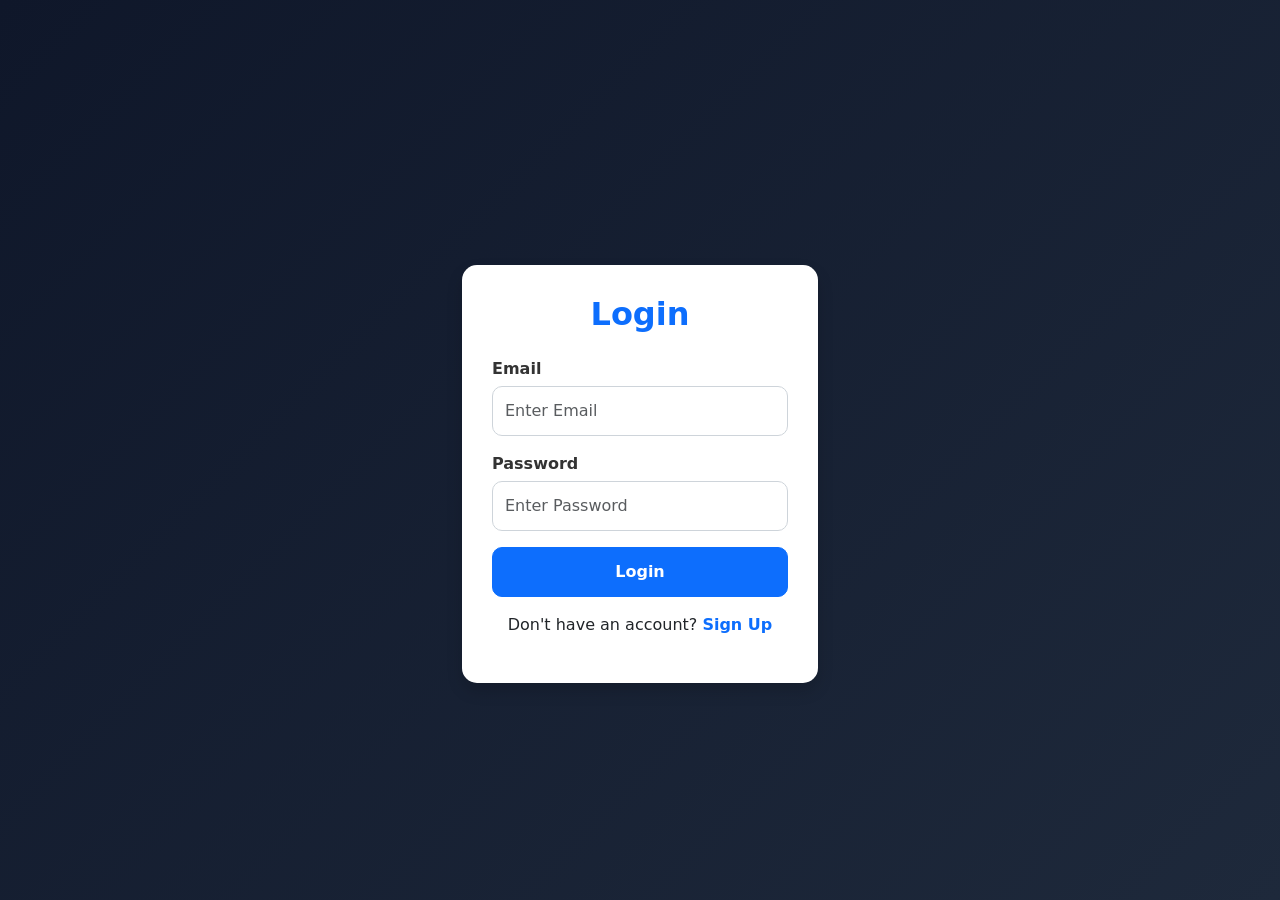
<file: login.html>
<!DOCTYPE html>
<html lang="en">
<head>
    <meta charset="UTF-8">
    <meta name="viewport" content="width=device-width, initial-scale=1.0">
    <title>Gym Login</title>

    <link href="https://cdn.jsdelivr.net/npm/bootstrap@5.3.7/dist/css/bootstrap.min.css" rel="stylesheet">
    <link rel="stylesheet" href="./assets/css/login.css">
</head>

<body>

<div class="container mt-5">
    <div class="row justify-content-center">
        <div class="col-md-4">

            <div class="card shadow">
                <div class="card-body">
                    <h2 class="text-center mb-4">Login</h2>

                    <form id="loginForm">

                        <div class="mb-3">
                            <label>Email</label>
                            <input type="email" class="form-control" placeholder="Enter Email">
                        </div>

                        <div class="mb-3">
                            <label>Password</label>
                            <input type="password" class="form-control" placeholder="Enter Password">
                        </div>

                        <button class="btn btn-primary w-100">
                            Login
                        </button>
                    </form>

                    <p class="text-center mt-3">
                        Don't have an account?
                        <a href="signup.html">Sign Up</a>
                    </p>
                </div>
            </div>

        </div>
    </div>
</div>
<script src="assets/js/login.js"></script>
</body>
</html>
</file>
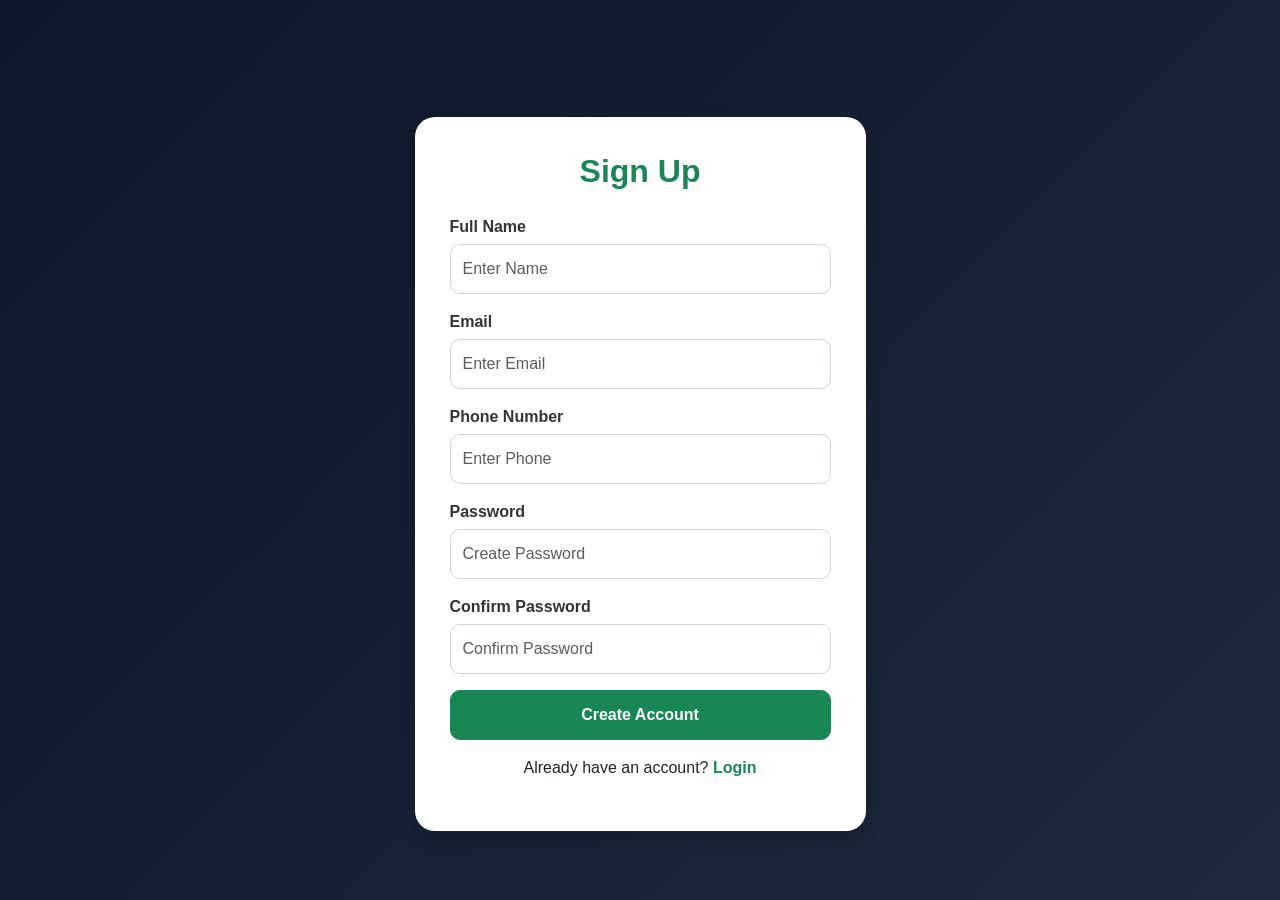
<file: signup.html>
<!DOCTYPE html>
<html lang="en">
<head>
    <meta charset="UTF-8">
    <meta name="viewport" content="width=device-width, initial-scale=1.0">
    <title>Gym Signup</title>

    <link href="https://cdn.jsdelivr.net/npm/bootstrap@5.3.7/dist/css/bootstrap.min.css" rel="stylesheet">
    <link rel="stylesheet" href="./assets/css/signup.css">
</head>
<body>

<div class="container mt-5">
    <div class="row justify-content-center">
        <div class="col-md-5">

            <div class="card shadow">
                <div class="card-body">
                    <h2 class="text-center mb-4">Sign Up</h2>

                    <form id="signupForm"> 

                        <div class="mb-3">
                            <label>Full Name</label>
                            <input type="text" class="form-control"
                                   placeholder="Enter Name">
                        </div>

                        <div class="mb-3">
                            <label>Email</label>
                            <input type="email" class="form-control"
                                   placeholder="Enter Email">
                        </div>

                        <div class="mb-3">
                            <label>Phone Number</label>
                            <input type="tel" class="form-control"
                                   placeholder="Enter Phone">
                        </div>

                        <div class="mb-3">
                            <label>Password</label>
                            <input type="password" class="form-control"
                                   placeholder="Create Password">
                        </div>

                        <div class="mb-3">
                            <label>Confirm Password</label>
                            <input type="password" class="form-control"
                                   placeholder="Confirm Password">
                        </div>

                        <button class="btn btn-success w-100">
                            Create Account
                        </button>

                    </form>

                    <p class="text-center mt-3">
                        Already have an account?
                        <a href="login.html">Login</a>
                    </p>

                </div>
            </div>

        </div>
    </div>
</div>
<script src="./assets/js/signup.js"></script>
</body>
</html>
</file>
<file: assets/css/login.css>
/* Full page background */
body {
    background: linear-gradient(135deg, #0f172a, #1e293b);
    min-height: 100vh;
    display: flex;
    justify-content: center;
    align-items: center;
}

/* Login card */
.card {
    border: none;
    border-radius: 15px;
    overflow: hidden;
    transition: 0.3s ease;
}

.card:hover {
    transform: translateY(-5px);
}

/* Card body */
.card-body {
    padding: 30px;
}

/* Login heading */
h2 {
    color: #0d6efd;
    font-weight: bold;
}

/* Labels */
label {
    font-weight: 600;
    color: #333;
    margin-bottom: 5px;
}

/* Input fields */
.form-control {
    border-radius: 10px;
    padding: 12px;
    border: 1px solid #ced4da;
}

.form-control:focus {
    border-color: #0d6efd;
    box-shadow: 0 0 8px rgba(13, 110, 253, 0.3);
}

/* Login button */
.btn-primary {
    border-radius: 10px;
    padding: 12px;
    font-weight: bold;
    transition: 0.3s;
}

.btn-primary:hover {
    transform: scale(1.03);
}

/* Sign up link */
p a {
    text-decoration: none;
    font-weight: bold;
}

p a:hover {
    text-decoration: underline;
}
</file>
<file: assets/css/signup.css>
/* Background */
body {
    background: linear-gradient(135deg, #0f172a, #1e293b);
    min-height: 100vh;
    display: flex;
    justify-content: center;
    align-items: center;
    font-family: Arial, sans-serif;
}

/* Card Styling */
.card {
    border: none;
    border-radius: 20px;
    overflow: hidden;
    background: #ffffff;
}

/* Form Container */
.card-body {
    padding: 35px;
}

/* Heading */
h2 {
    color: #198754;
    font-weight: bold;
}

/* Labels */
label {
    font-weight: 600;
    color: #333;
    margin-bottom: 5px;
}

/* Input Fields */
.form-control {
    border-radius: 10px;
    padding: 12px;
    border: 1px solid #ced4da;
    transition: all 0.3s ease;
}

/* Input Focus */
.form-control:focus {
    border-color: #198754;
    box-shadow: 0 0 10px rgba(25, 135, 84, 0.3);
}

/* Button */
.btn-success {
    padding: 12px;
    border-radius: 10px;
    font-weight: bold;
    transition: all 0.3s ease;
}

.btn-success:hover {
    transform: translateY(-2px);
}

/* Login Link */
p a {
    text-decoration: none;
    color: #198754;
    font-weight: bold;
}

p a:hover {
    text-decoration: underline;
}

/* Mobile Responsive */
@media (max-width: 768px) {
    .card-body {
        padding: 25px;
    }
}
</file>
